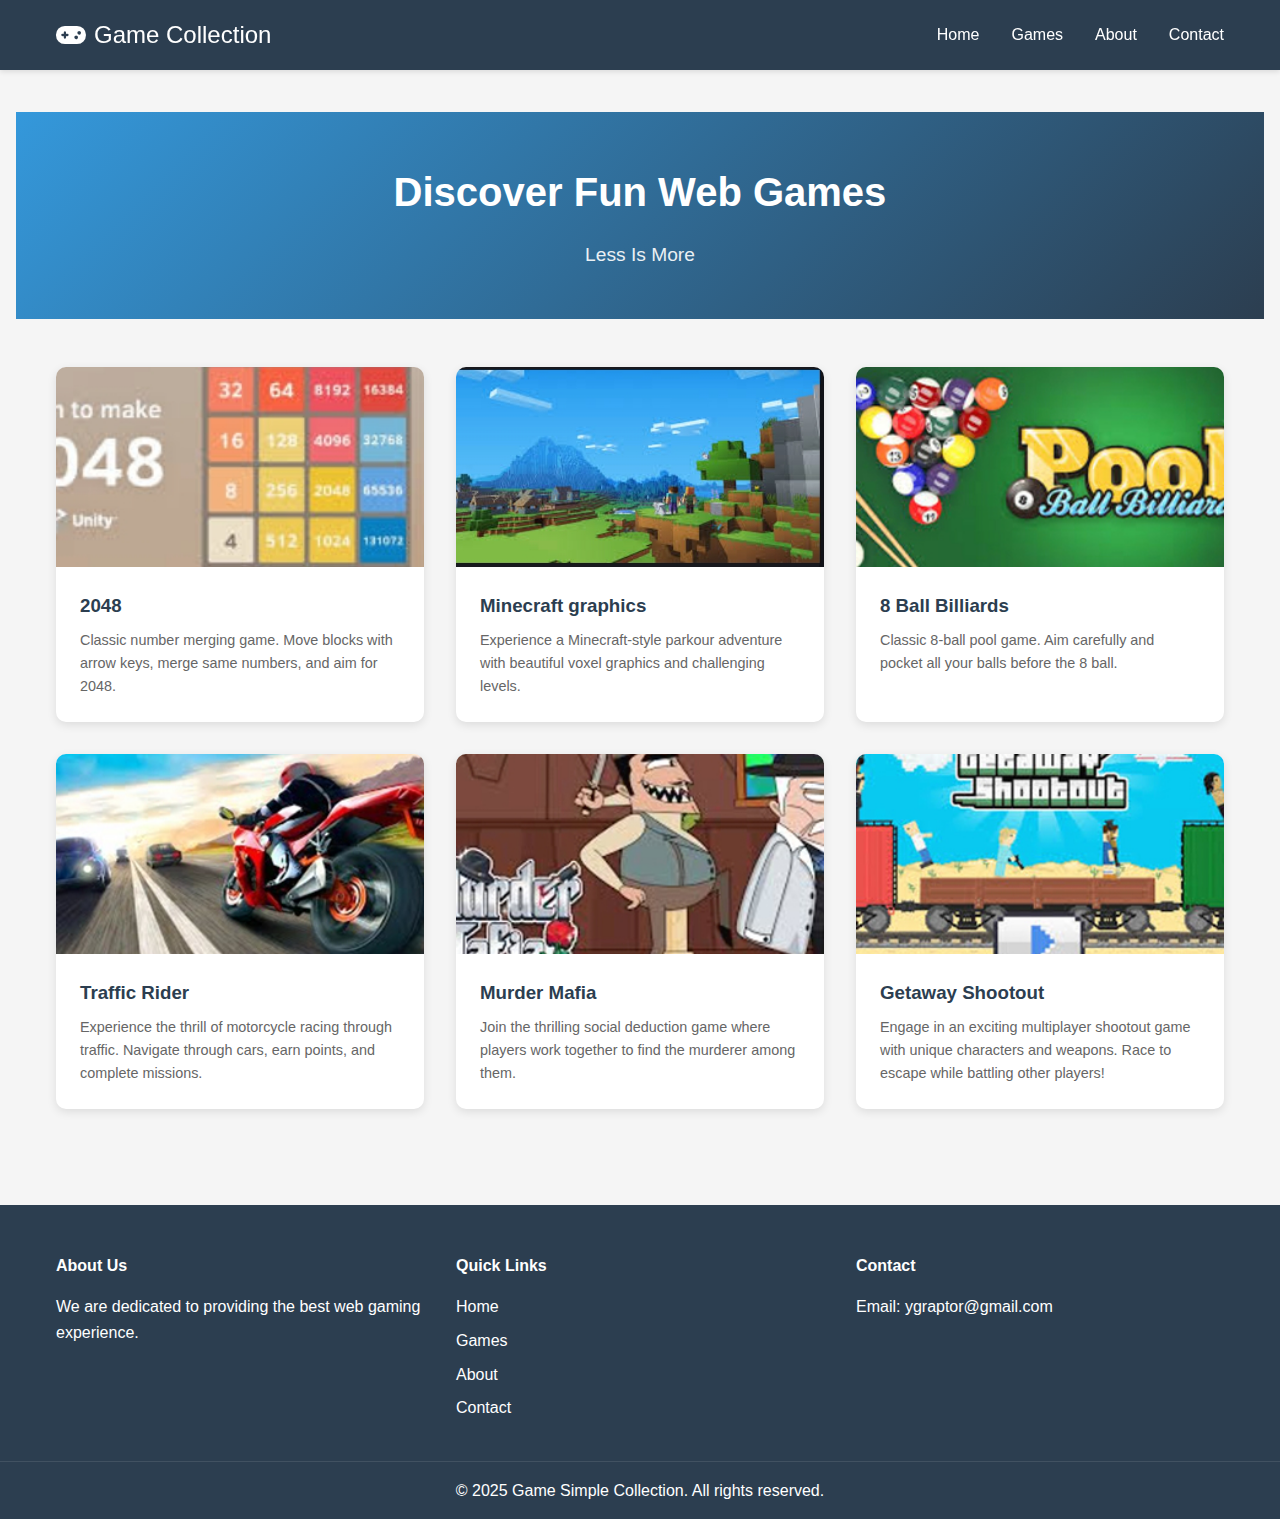
<file: index.html>
<!DOCTYPE html>
<html lang="en">
<head>
    <!-- Google tag (gtag.js) -->
<script async src="https://www.googletagmanager.com/gtag/js?id=G-4X88XK7P4X"></script>
<script>
  window.dataLayer = window.dataLayer || [];
  function gtag(){dataLayer.push(arguments);}
  gtag('js', new Date());

  gtag('config', 'G-4X88XK7P4X');
</script>
    <meta charset="UTF-8">
    <meta name="viewport" content="width=device-width, initial-scale=1.0">
    <title>Game Simple Collection - Discover Fun Web Games</title>
    <link rel="stylesheet" href="styles.css">
    <link rel="stylesheet" href="https://cdnjs.cloudflare.com/ajax/libs/font-awesome/6.0.0/css/all.min.css">
</head>
<body>
    <!-- Navigation Bar -->
    <nav class="navbar">
        <div class="nav-container">
            <div class="logo">
                <i class="fas fa-gamepad"></i>
                <span>Game Collection</span>
            </div>
            <ul class="nav-links">
                <li><a href="#home">Home</a></li>
                <li><a href="#games">Games</a></li>
                <li><a href="#about">About</a></li>
                <li><a href="#contact">Contact</a></li>
            </ul>
            <div class="hamburger">
                <span></span>
                <span></span>
                <span></span>
            </div>
        </div>
    </nav>

    <!-- Main Content -->
    <main>
        <section class="hero">
            <h1>Discover Fun Web Games</h1>
            <p>Less Is More</p>
        </section>

        <!-- Games Grid -->
        <section class="games-grid">
            <!-- Game Card 1 -->
            <a href="games/2048.html" class="game-card">
                <div class="game-image">
                    <img src="images/thumbnails/2048.jpg" alt="2048">
                </div>
                <div class="game-info">
                    <h3>2048</h3>
                    <p>Classic number merging game. Move blocks with arrow keys, merge same numbers, and aim for 2048.</p>
                </div>
            </a>

            <!-- Game Card 2 -->
            <a href="games/snake.html" class="game-card">
                <div class="game-image">
                    <img src="images/thumbnails/minecraft.jpg" alt="Minecraft graphics">
                </div>
                <div class="game-info">
                    <h3>Minecraft graphics</h3>
                    <p>Experience a Minecraft-style parkour adventure with beautiful voxel graphics and challenging levels.</p>
                </div>
            </a>

            <!-- Game Card 3 -->
            <a href="games/tetris.html" class="game-card">
                <div class="game-image">
                    <img src="images/thumbnails/billiards.jpg" alt="8 Ball Billiards">
                </div>
                <div class="game-info">
                    <h3>8 Ball Billiards</h3>
                    <p>Classic 8-ball pool game. Aim carefully and pocket all your balls before the 8 ball.</p>
                </div>
            </a>

            <!-- Game Card 4 -->
            <a href="games/breakout.html" class="game-card">
                <div class="game-image">
                    <img src="images/thumbnails/traffic-rider.jpg" alt="Traffic Rider">
                </div>
                <div class="game-info">
                    <h3>Traffic Rider</h3>
                    <p>Experience the thrill of motorcycle racing through traffic. Navigate through cars, earn points, and complete missions.</p>
                </div>
            </a>

            <!-- Game Card 5 -->
            <a href="games/memory.html" class="game-card">
                <div class="game-image">
                    <img src="images/thumbnails/murder-mafia.jpg" alt="Murder Mafia">
                </div>
                <div class="game-info">
                    <h3>Murder Mafia</h3>
                    <p>Join the thrilling social deduction game where players work together to find the murderer among them.</p>
                </div>
            </a>

            <!-- Game Card 6 -->
            <a href="games/bounce.html" class="game-card">
                <div class="game-image">
                    <img src="images/thumbnails/getaway-shootout.jpg" alt="Getaway Shootout">
                </div>
                <div class="game-info">
                    <h3>Getaway Shootout</h3>
                    <p>Engage in an exciting multiplayer shootout game with unique characters and weapons. Race to escape while battling other players!</p>
                </div>
            </a>
        </section>
    </main>

    <!-- Footer -->
    <footer class="footer">
        <div class="footer-content">
            <div class="footer-section">
                <h4>About Us</h4>
                <p>We are dedicated to providing the best web gaming experience.</p>
            </div>
            <div class="footer-section">
                <h4>Quick Links</h4>
                <ul>
                    <li><a href="#home">Home</a></li>
                    <li><a href="#games">Games</a></li>
                    <li><a href="#about">About</a></li>
                    <li><a href="#contact">Contact</a></li>
                </ul>
            </div>
            <div class="footer-section">
                <h4>Contact</h4>
                <p>Email: ygraptor@gmail.com</p>
                <p> </p>
            </div>
        </div>
        <div class="footer-bottom">
            <p>&copy; 2025 Game Simple Collection. All rights reserved.</p>
        </div>
    </footer>

    <script src="script.js"></script>
</body>
</html>
</file>
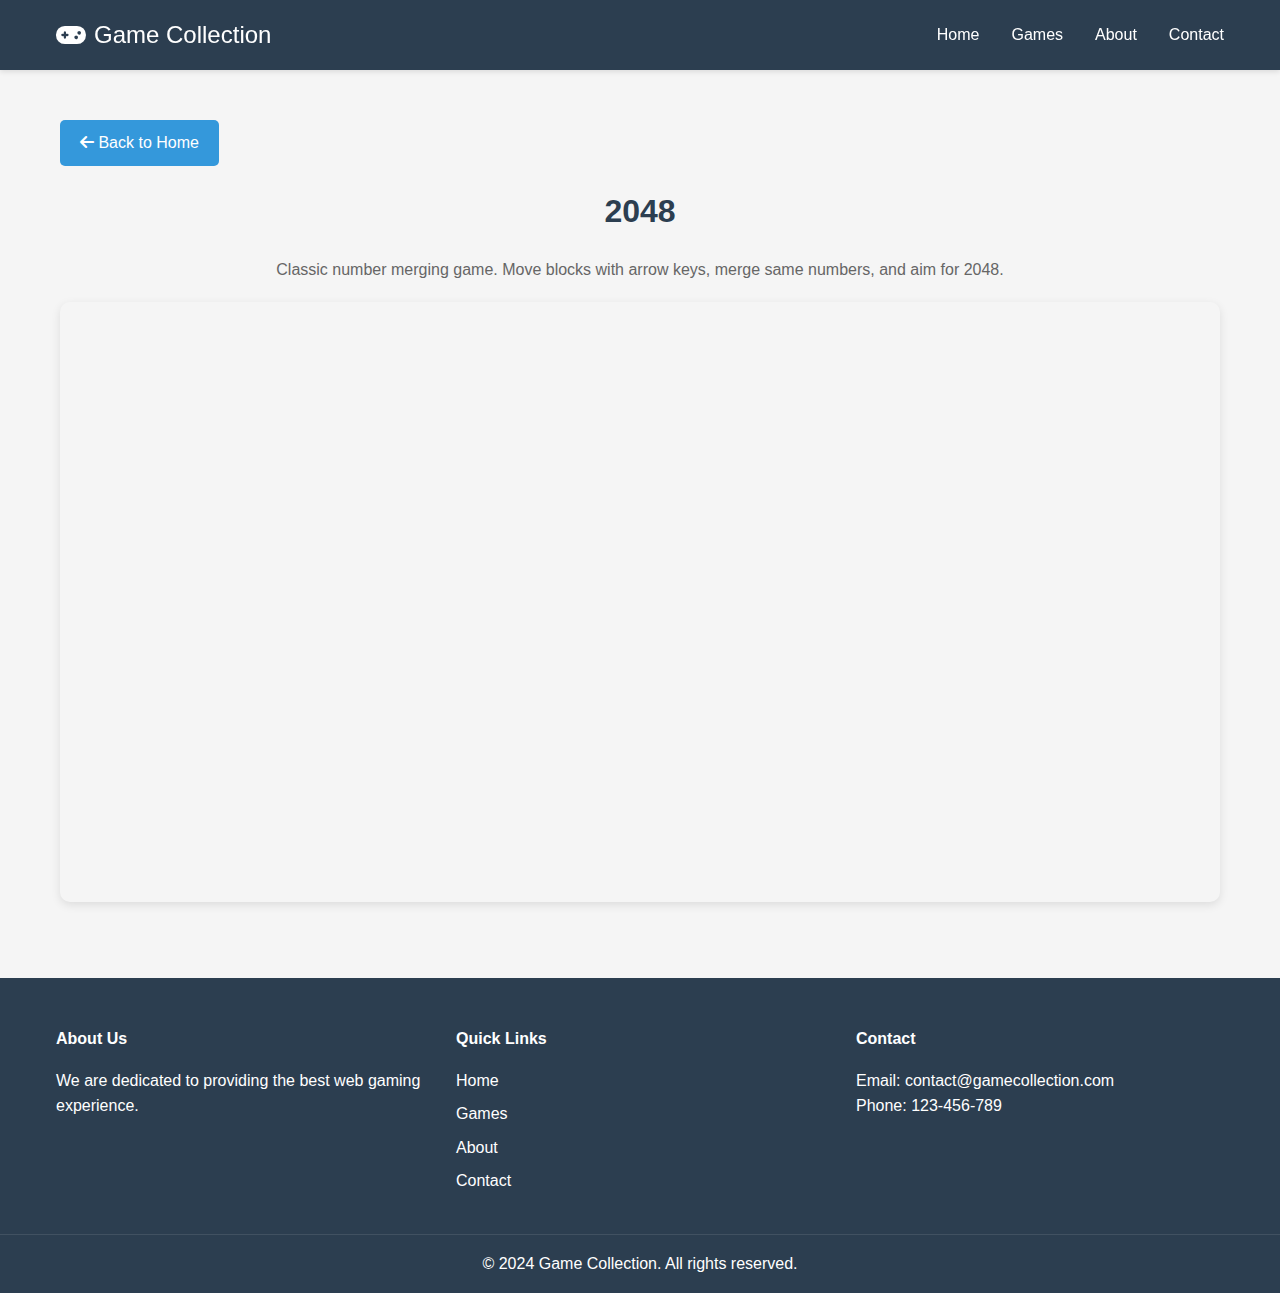
<file: games/2048.html>
<!DOCTYPE html>
<html lang="en">
<head>
    <meta charset="UTF-8">
    <meta name="viewport" content="width=device-width, initial-scale=1.0">
    <title>2048 - Game Collection</title>
    <link rel="stylesheet" href="../styles.css">
    <link rel="stylesheet" href="https://cdnjs.cloudflare.com/ajax/libs/font-awesome/6.0.0/css/all.min.css">
    <style>
        .game-container {
            max-width: 1200px;
            margin: 100px auto 0;
            padding: 20px;
        }
        .game-frame {
            width: 100%;
            height: 600px;
            border: none;
            background: white;
            border-radius: 10px;
            box-shadow: 0 3px 10px rgba(0,0,0,0.1);
            display: block;
            margin: 0 auto;
        }
        .game-title {
            text-align: center;
            margin-bottom: 20px;
            color: #2c3e50;
        }
        .game-description {
            text-align: center;
            margin-bottom: 20px;
            color: #666;
        }
        .back-button {
            display: inline-block;
            padding: 10px 20px;
            background-color: #3498db;
            color: white;
            text-decoration: none;
            border-radius: 5px;
            margin-bottom: 20px;
            transition: background-color 0.3s ease;
        }
        .back-button:hover {
            background-color: #2980b9;
        }
    </style>
</head>
<body>
    <!-- Navigation Bar -->
    <nav class="navbar">
        <div class="nav-container">
            <div class="logo">
                <i class="fas fa-gamepad"></i>
                <span>Game Collection</span>
            </div>
            <ul class="nav-links">
                <li><a href="../index.html">Home</a></li>
                <li><a href="../index.html#games">Games</a></li>
                <li><a href="../index.html#about">About</a></li>
                <li><a href="../index.html#contact">Contact</a></li>
            </ul>
            <div class="hamburger">
                <span></span>
                <span></span>
                <span></span>
            </div>
        </div>
    </nav>

    <!-- Game Content -->
    <div class="game-container">
        <a href="../index.html" class="back-button">
            <i class="fas fa-arrow-left"></i> Back to Home
        </a>
        <h1 class="game-title">2048</h1>
        <p class="game-description">Classic number merging game. Move blocks with arrow keys, merge same numbers, and aim for 2048.</p>
        <iframe 
            src="https://www.crazygames.com/embed/2048" 
            style="width: 100%; height: 600px; border: none; border-radius: 10px; box-shadow: 0 3px 10px rgba(0,0,0,0.1);" 
            frameborder="0" 
            allow="gamepad *;"
        ></iframe>
    </div>

    <!-- Footer -->
    <footer class="footer">
        <div class="footer-content">
            <div class="footer-section">
                <h4>About Us</h4>
                <p>We are dedicated to providing the best web gaming experience.</p>
            </div>
            <div class="footer-section">
                <h4>Quick Links</h4>
                <ul>
                    <li><a href="../index.html">Home</a></li>
                    <li><a href="../index.html#games">Games</a></li>
                    <li><a href="../index.html#about">About</a></li>
                    <li><a href="../index.html#contact">Contact</a></li>
                </ul>
            </div>
            <div class="footer-section">
                <h4>Contact</h4>
                <p>Email: contact@gamecollection.com</p>
                <p>Phone: 123-456-789</p>
            </div>
        </div>
        <div class="footer-bottom">
            <p>&copy; 2024 Game Collection. All rights reserved.</p>
        </div>
    </footer>

    <script src="../script.js"></script>
</body>
</html>
</file>
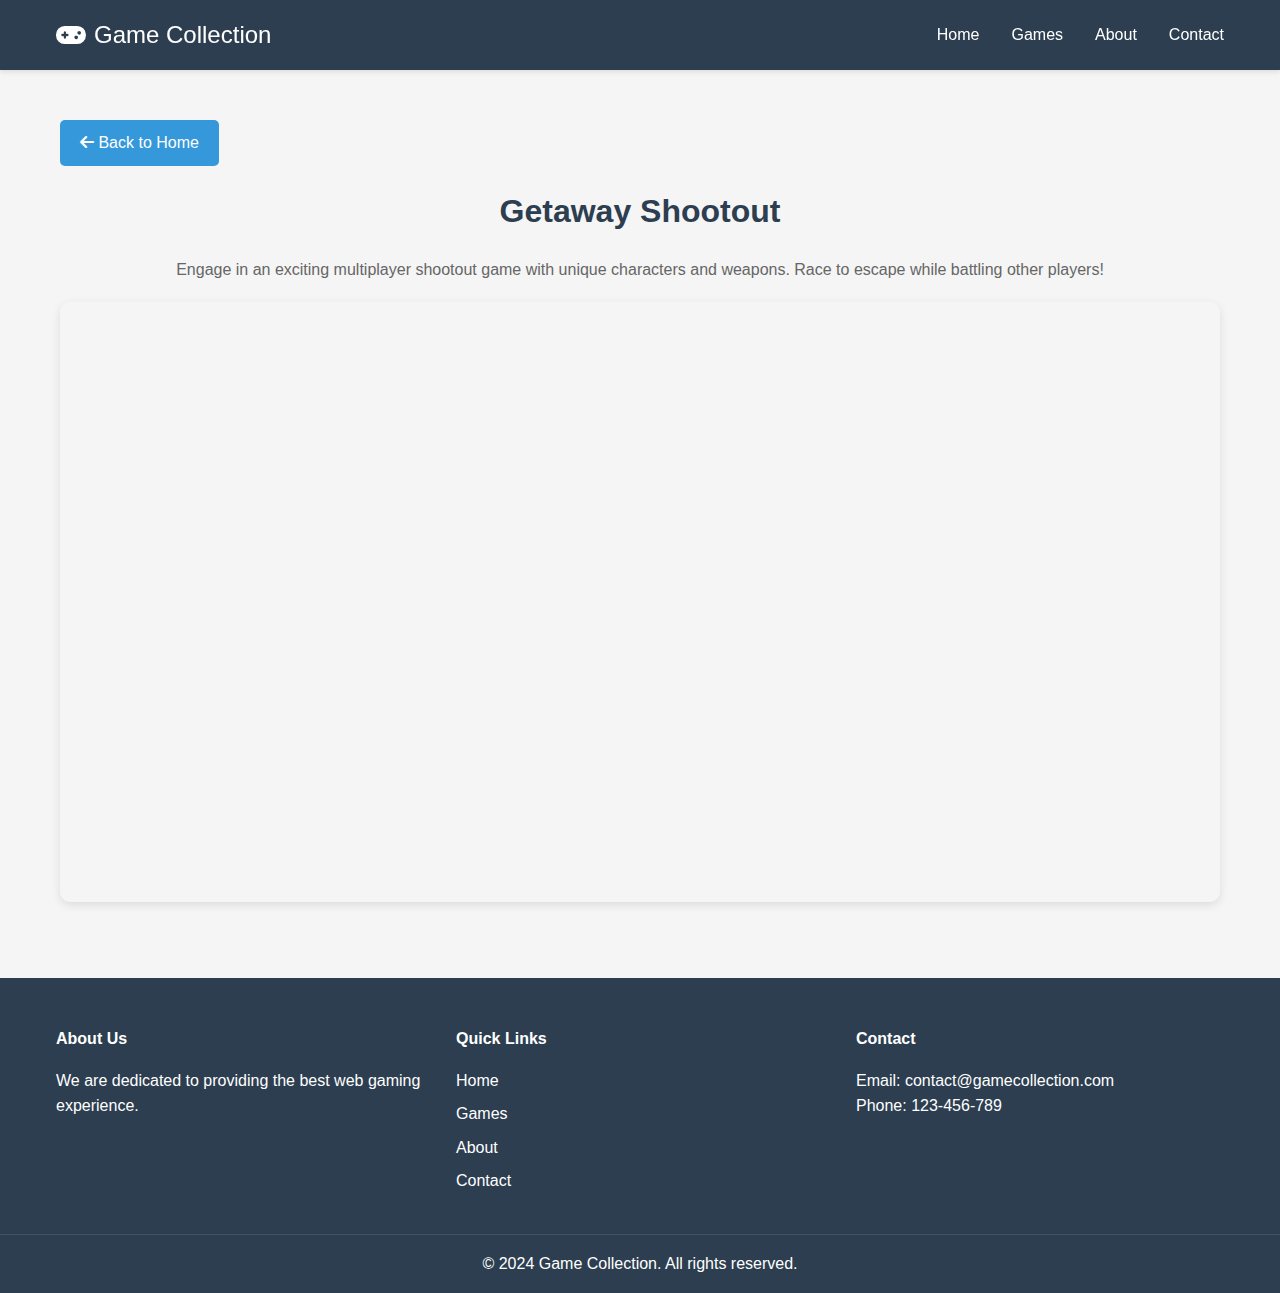
<file: games/bounce.html>
<!DOCTYPE html>
<html lang="en">
<head>
    <meta charset="UTF-8">
    <meta name="viewport" content="width=device-width, initial-scale=1.0">
    <title>Getaway Shootout - Game Collection</title>
    <link rel="stylesheet" href="../styles.css">
    <link rel="stylesheet" href="https://cdnjs.cloudflare.com/ajax/libs/font-awesome/6.0.0/css/all.min.css">
    <style>
        .game-container {
            max-width: 1200px;
            margin: 100px auto 0;
            padding: 20px;
        }
        .game-frame {
            width: 100%;
            height: 600px;
            border: none;
            background: white;
            border-radius: 10px;
            box-shadow: 0 3px 10px rgba(0,0,0,0.1);
            display: block;
            margin: 0 auto;
        }
        .game-title {
            text-align: center;
            margin-bottom: 20px;
            color: #2c3e50;
        }
        .game-description {
            text-align: center;
            margin-bottom: 20px;
            color: #666;
        }
        .back-button {
            display: inline-block;
            padding: 10px 20px;
            background-color: #3498db;
            color: white;
            text-decoration: none;
            border-radius: 5px;
            margin-bottom: 20px;
            transition: background-color 0.3s ease;
        }
        .back-button:hover {
            background-color: #2980b9;
        }
    </style>
</head>
<body>
    <!-- Navigation Bar -->
    <nav class="navbar">
        <div class="nav-container">
            <div class="logo">
                <i class="fas fa-gamepad"></i>
                <span>Game Collection</span>
            </div>
            <ul class="nav-links">
                <li><a href="../index.html">Home</a></li>
                <li><a href="../index.html#games">Games</a></li>
                <li><a href="../index.html#about">About</a></li>
                <li><a href="../index.html#contact">Contact</a></li>
            </ul>
            <div class="hamburger">
                <span></span>
                <span></span>
                <span></span>
            </div>
        </div>
    </nav>

    <!-- Game Content -->
    <div class="game-container">
        <a href="../index.html" class="back-button">
            <i class="fas fa-arrow-left"></i> Back to Home
        </a>
        <h1 class="game-title">Getaway Shootout</h1>
        <p class="game-description">Engage in an exciting multiplayer shootout game with unique characters and weapons. Race to escape while battling other players!</p>
        <iframe 
            src="https://www.crazygames.com/embed/getaway-shootout" 
            style="width: 100%; height: 600px; border: none; border-radius: 10px; box-shadow: 0 3px 10px rgba(0,0,0,0.1);" 
            frameborder="0" 
            allow="gamepad *;"
        ></iframe>
    </div>

    <!-- Footer -->
    <footer class="footer">
        <div class="footer-content">
            <div class="footer-section">
                <h4>About Us</h4>
                <p>We are dedicated to providing the best web gaming experience.</p>
            </div>
            <div class="footer-section">
                <h4>Quick Links</h4>
                <ul>
                    <li><a href="../index.html">Home</a></li>
                    <li><a href="../index.html#games">Games</a></li>
                    <li><a href="../index.html#about">About</a></li>
                    <li><a href="../index.html#contact">Contact</a></li>
                </ul>
            </div>
            <div class="footer-section">
                <h4>Contact</h4>
                <p>Email: contact@gamecollection.com</p>
                <p>Phone: 123-456-789</p>
            </div>
        </div>
        <div class="footer-bottom">
            <p>&copy; 2024 Game Collection. All rights reserved.</p>
        </div>
    </footer>

    <script src="../script.js"></script>
</body>
</html>
</file>
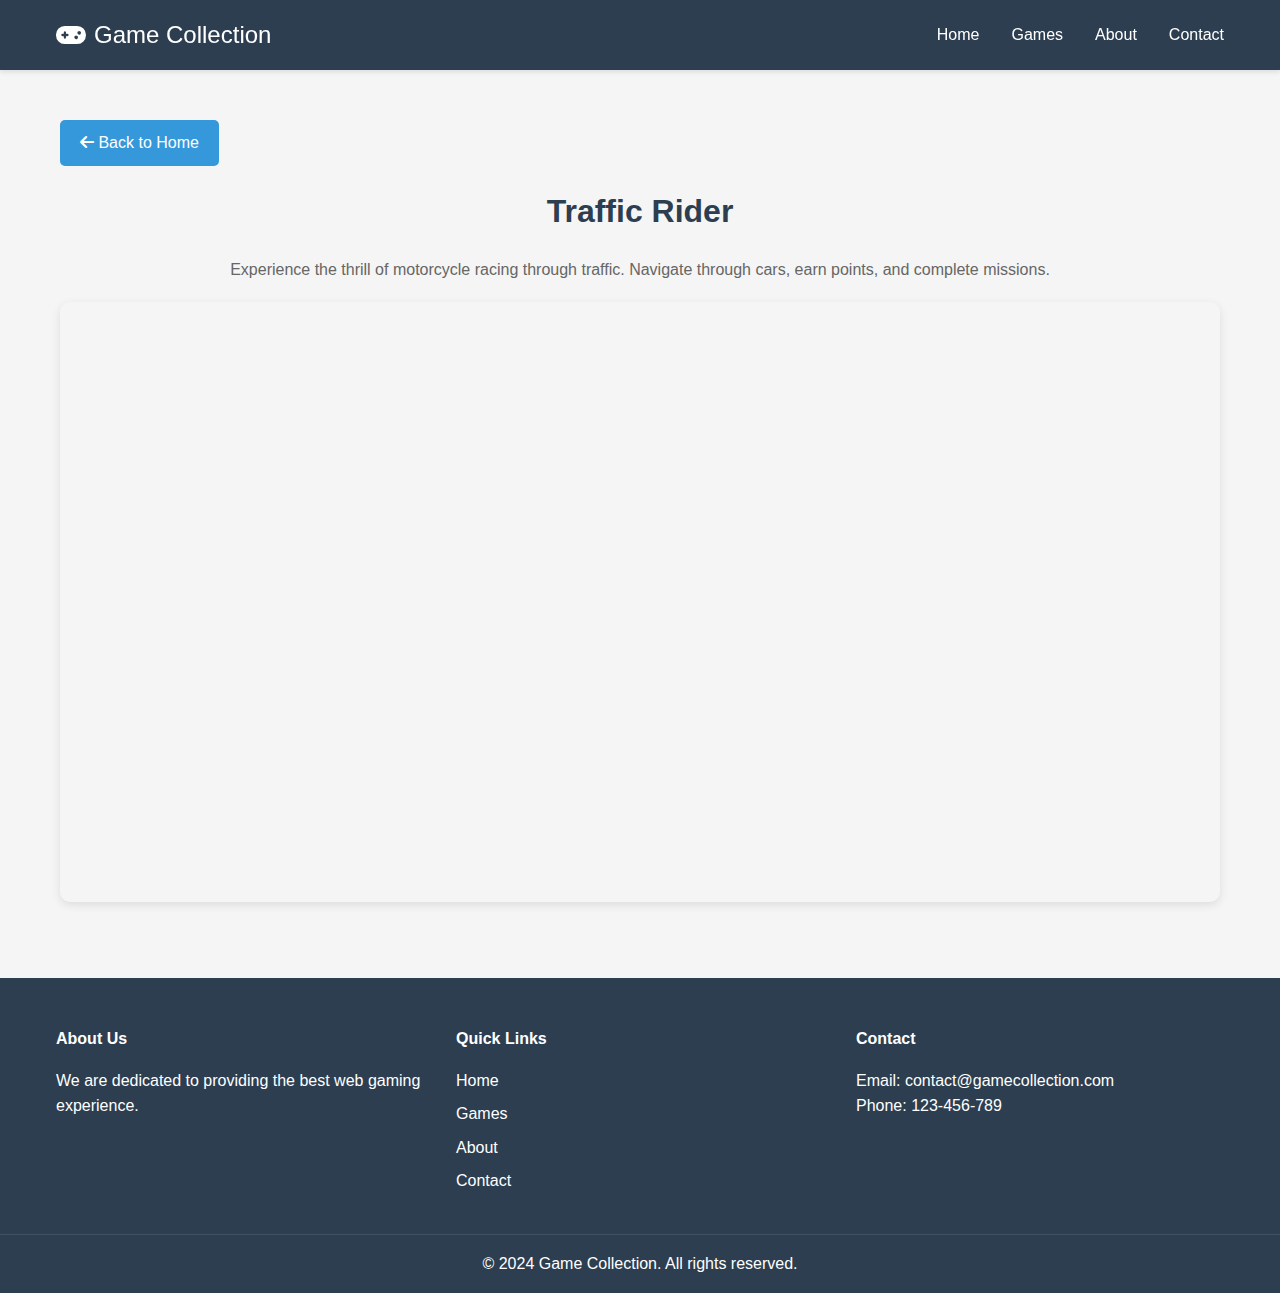
<file: games/breakout.html>
<!DOCTYPE html>
<html lang="en">
<head>
    <meta charset="UTF-8">
    <meta name="viewport" content="width=device-width, initial-scale=1.0">
    <title>Traffic Rider - Game Collection</title>
    <link rel="stylesheet" href="../styles.css">
    <link rel="stylesheet" href="https://cdnjs.cloudflare.com/ajax/libs/font-awesome/6.0.0/css/all.min.css">
    <style>
        .game-container {
            max-width: 1200px;
            margin: 100px auto 0;
            padding: 20px;
        }
        .game-frame {
            width: 100%;
            height: 600px;
            border: none;
            background: white;
            border-radius: 10px;
            box-shadow: 0 3px 10px rgba(0,0,0,0.1);
            display: block;
            margin: 0 auto;
        }
        .game-title {
            text-align: center;
            margin-bottom: 20px;
            color: #2c3e50;
        }
        .game-description {
            text-align: center;
            margin-bottom: 20px;
            color: #666;
        }
        .back-button {
            display: inline-block;
            padding: 10px 20px;
            background-color: #3498db;
            color: white;
            text-decoration: none;
            border-radius: 5px;
            margin-bottom: 20px;
            transition: background-color 0.3s ease;
        }
        .back-button:hover {
            background-color: #2980b9;
        }
    </style>
</head>
<body>
    <!-- Navigation Bar -->
    <nav class="navbar">
        <div class="nav-container">
            <div class="logo">
                <i class="fas fa-gamepad"></i>
                <span>Game Collection</span>
            </div>
            <ul class="nav-links">
                <li><a href="../index.html">Home</a></li>
                <li><a href="../index.html#games">Games</a></li>
                <li><a href="../index.html#about">About</a></li>
                <li><a href="../index.html#contact">Contact</a></li>
            </ul>
            <div class="hamburger">
                <span></span>
                <span></span>
                <span></span>
            </div>
        </div>
    </nav>

    <!-- Game Content -->
    <div class="game-container">
        <a href="../index.html" class="back-button">
            <i class="fas fa-arrow-left"></i> Back to Home
        </a>
        <h1 class="game-title">Traffic Rider</h1>
        <p class="game-description">Experience the thrill of motorcycle racing through traffic. Navigate through cars, earn points, and complete missions.</p>
        <iframe 
            src="https://www.crazygames.com/embed/traffic-rider-vvq" 
            style="width: 100%; height: 600px; border: none; border-radius: 10px; box-shadow: 0 3px 10px rgba(0,0,0,0.1);" 
            frameborder="0" 
            allow="gamepad *;"
        ></iframe>
    </div>

    <!-- Footer -->
    <footer class="footer">
        <div class="footer-content">
            <div class="footer-section">
                <h4>About Us</h4>
                <p>We are dedicated to providing the best web gaming experience.</p>
            </div>
            <div class="footer-section">
                <h4>Quick Links</h4>
                <ul>
                    <li><a href="../index.html">Home</a></li>
                    <li><a href="../index.html#games">Games</a></li>
                    <li><a href="../index.html#about">About</a></li>
                    <li><a href="../index.html#contact">Contact</a></li>
                </ul>
            </div>
            <div class="footer-section">
                <h4>Contact</h4>
                <p>Email: contact@gamecollection.com</p>
                <p>Phone: 123-456-789</p>
            </div>
        </div>
        <div class="footer-bottom">
            <p>&copy; 2024 Game Collection. All rights reserved.</p>
        </div>
    </footer>

    <script src="../script.js"></script>
</body>
</html>
</file>
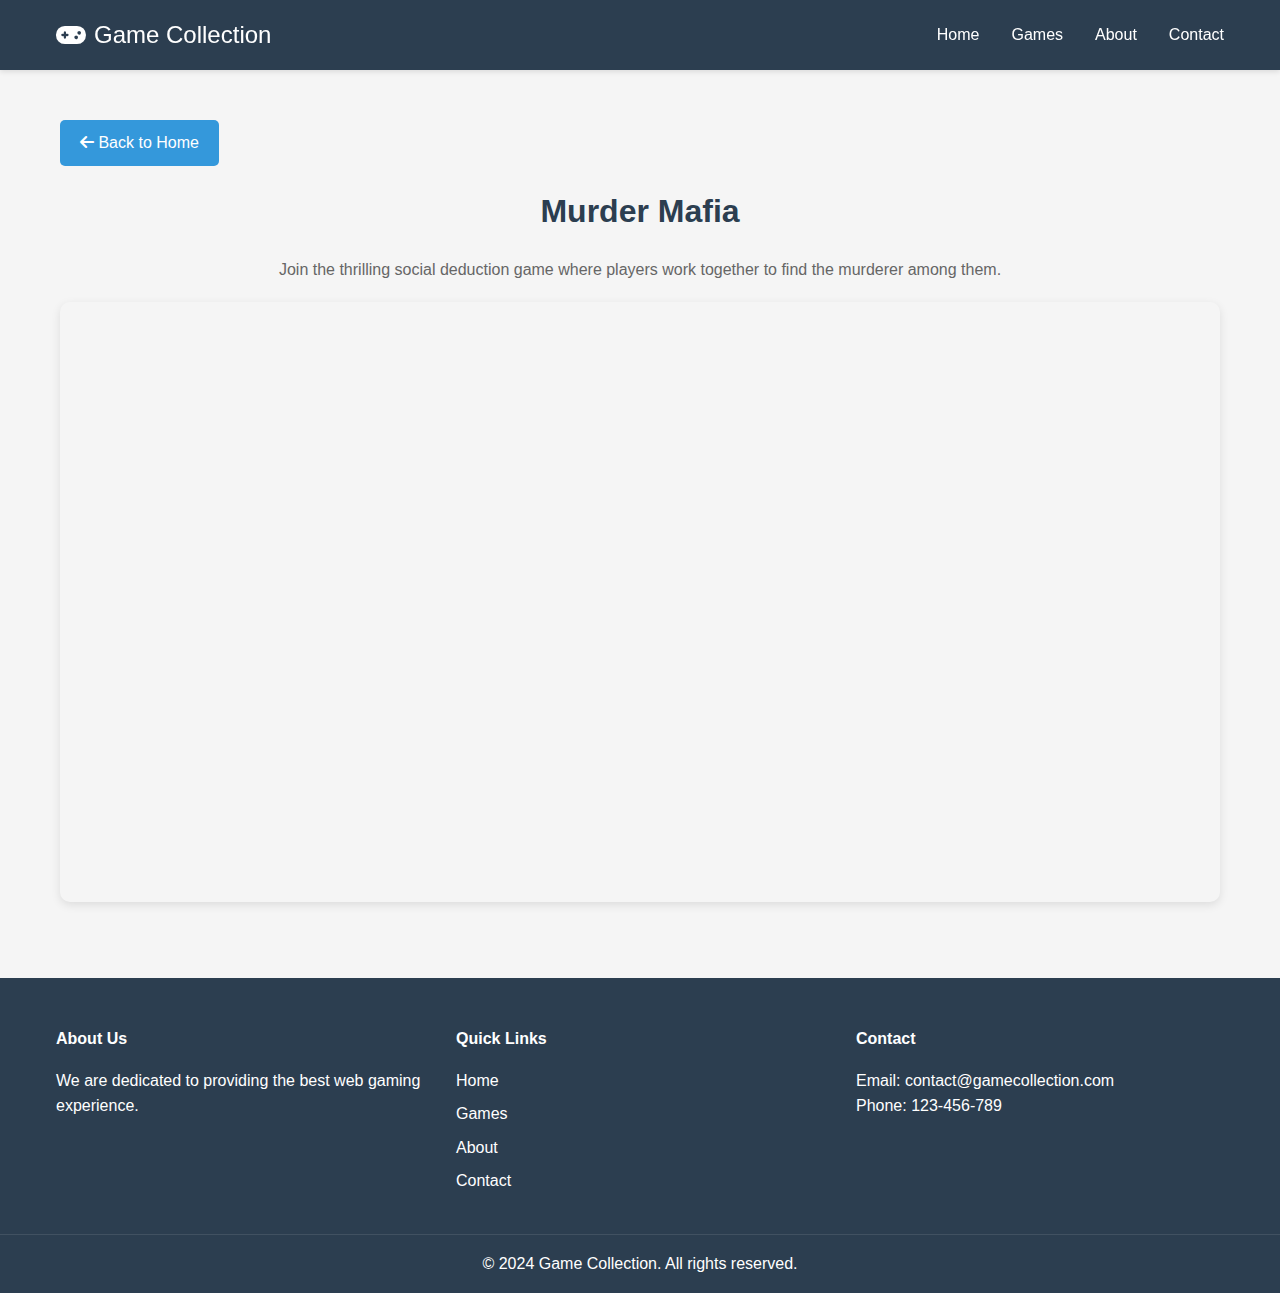
<file: games/memory.html>
<!DOCTYPE html>
<html lang="en">
<head>
    <meta charset="UTF-8">
    <meta name="viewport" content="width=device-width, initial-scale=1.0">
    <title>Murder Mafia - Game Collection</title>
    <link rel="stylesheet" href="../styles.css">
    <link rel="stylesheet" href="https://cdnjs.cloudflare.com/ajax/libs/font-awesome/6.0.0/css/all.min.css">
    <style>
        .game-container {
            max-width: 1200px;
            margin: 100px auto 0;
            padding: 20px;
        }
        .game-frame {
            width: 100%;
            height: 600px;
            border: none;
            background: white;
            border-radius: 10px;
            box-shadow: 0 3px 10px rgba(0,0,0,0.1);
            display: block;
            margin: 0 auto;
        }
        .game-title {
            text-align: center;
            margin-bottom: 20px;
            color: #2c3e50;
        }
        .game-description {
            text-align: center;
            margin-bottom: 20px;
            color: #666;
        }
        .back-button {
            display: inline-block;
            padding: 10px 20px;
            background-color: #3498db;
            color: white;
            text-decoration: none;
            border-radius: 5px;
            margin-bottom: 20px;
            transition: background-color 0.3s ease;
        }
        .back-button:hover {
            background-color: #2980b9;
        }
    </style>
</head>
<body>
    <!-- Navigation Bar -->
    <nav class="navbar">
        <div class="nav-container">
            <div class="logo">
                <i class="fas fa-gamepad"></i>
                <span>Game Collection</span>
            </div>
            <ul class="nav-links">
                <li><a href="../index.html">Home</a></li>
                <li><a href="../index.html#games">Games</a></li>
                <li><a href="../index.html#about">About</a></li>
                <li><a href="../index.html#contact">Contact</a></li>
            </ul>
            <div class="hamburger">
                <span></span>
                <span></span>
                <span></span>
            </div>
        </div>
    </nav>

    <!-- Game Content -->
    <div class="game-container">
        <a href="../index.html" class="back-button">
            <i class="fas fa-arrow-left"></i> Back to Home
        </a>
        <h1 class="game-title">Murder Mafia</h1>
        <p class="game-description">Join the thrilling social deduction game where players work together to find the murderer among them.</p>
        <iframe 
            src="https://www.crazygames.com/embed/murder-mafia" 
            style="width: 100%; height: 600px; border: none; border-radius: 10px; box-shadow: 0 3px 10px rgba(0,0,0,0.1);" 
            frameborder="0" 
            allow="gamepad *;"
        ></iframe>
    </div>

    <!-- Footer -->
    <footer class="footer">
        <div class="footer-content">
            <div class="footer-section">
                <h4>About Us</h4>
                <p>We are dedicated to providing the best web gaming experience.</p>
            </div>
            <div class="footer-section">
                <h4>Quick Links</h4>
                <ul>
                    <li><a href="../index.html">Home</a></li>
                    <li><a href="../index.html#games">Games</a></li>
                    <li><a href="../index.html#about">About</a></li>
                    <li><a href="../index.html#contact">Contact</a></li>
                </ul>
            </div>
            <div class="footer-section">
                <h4>Contact</h4>
                <p>Email: contact@gamecollection.com</p>
                <p>Phone: 123-456-789</p>
            </div>
        </div>
        <div class="footer-bottom">
            <p>&copy; 2024 Game Collection. All rights reserved.</p>
        </div>
    </footer>

    <script src="../script.js"></script>
</body>
</html>
</file>
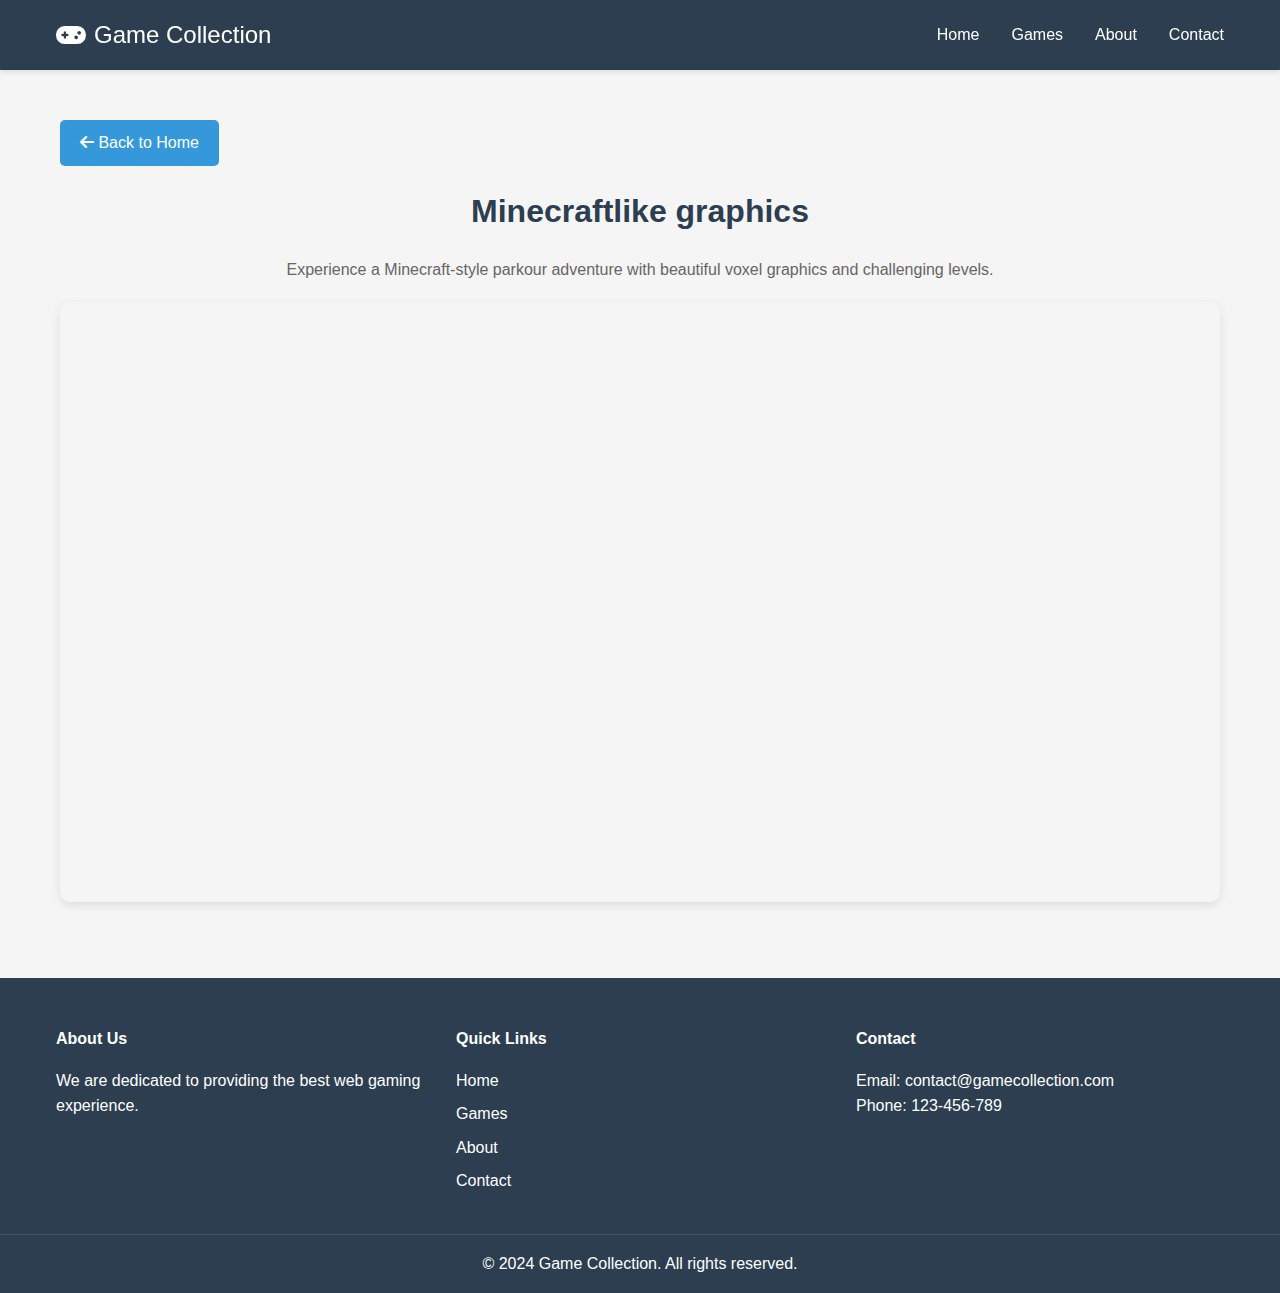
<file: games/snake.html>
<!DOCTYPE html>
<html lang="en">
<head>
    <meta charset="UTF-8">
    <meta name="viewport" content="width=device-width, initial-scale=1.0">
    <title>Minecraftlike graphics - Game Collection</title>
    <link rel="stylesheet" href="../styles.css">
    <link rel="stylesheet" href="https://cdnjs.cloudflare.com/ajax/libs/font-awesome/6.0.0/css/all.min.css">
    <style>
        .game-container {
            max-width: 1200px;
            margin: 100px auto 0;
            padding: 20px;
        }
        .game-frame {
            width: 100%;
            height: 600px;
            border: none;
            background: white;
            border-radius: 10px;
            box-shadow: 0 3px 10px rgba(0,0,0,0.1);
            display: block;
            margin: 0 auto;
        }
        .game-title {
            text-align: center;
            margin-bottom: 20px;
            color: #2c3e50;
        }
        .game-description {
            text-align: center;
            margin-bottom: 20px;
            color: #666;
        }
        .back-button {
            display: inline-block;
            padding: 10px 20px;
            background-color: #3498db;
            color: white;
            text-decoration: none;
            border-radius: 5px;
            margin-bottom: 20px;
            transition: background-color 0.3s ease;
        }
        .back-button:hover {
            background-color: #2980b9;
        }
    </style>
</head>
<body>
    <!-- Navigation Bar -->
    <nav class="navbar">
        <div class="nav-container">
            <div class="logo">
                <i class="fas fa-gamepad"></i>
                <span>Game Collection</span>
            </div>
            <ul class="nav-links">
                <li><a href="../index.html">Home</a></li>
                <li><a href="../index.html#games">Games</a></li>
                <li><a href="../index.html#about">About</a></li>
                <li><a href="../index.html#contact">Contact</a></li>
            </ul>
            <div class="hamburger">
                <span></span>
                <span></span>
                <span></span>
            </div>
        </div>
    </nav>

    <!-- Game Content -->
    <div class="game-container">
        <a href="../index.html" class="back-button">
            <i class="fas fa-arrow-left"></i> Back to Home
        </a>
        <h1 class="game-title">Minecraftlike graphics</h1>
        <p class="game-description">Experience a Minecraft-style parkour adventure with beautiful voxel graphics and challenging levels.</p>
        <iframe 
            src="https://www.crazygames.com/embed/bloxdhop-io" 
            style="width: 100%; height: 600px; border: none; border-radius: 10px; box-shadow: 0 3px 10px rgba(0,0,0,0.1);" 
            frameborder="0" 
            allow="gamepad *;"
        ></iframe>
    </div>

    <!-- Footer -->
    <footer class="footer">
        <div class="footer-content">
            <div class="footer-section">
                <h4>About Us</h4>
                <p>We are dedicated to providing the best web gaming experience.</p>
            </div>
            <div class="footer-section">
                <h4>Quick Links</h4>
                <ul>
                    <li><a href="../index.html">Home</a></li>
                    <li><a href="../index.html#games">Games</a></li>
                    <li><a href="../index.html#about">About</a></li>
                    <li><a href="../index.html#contact">Contact</a></li>
                </ul>
            </div>
            <div class="footer-section">
                <h4>Contact</h4>
                <p>Email: contact@gamecollection.com</p>
                <p>Phone: 123-456-789</p>
            </div>
        </div>
        <div class="footer-bottom">
            <p>&copy; 2024 Game Collection. All rights reserved.</p>
        </div>
    </footer>

    <script src="../script.js"></script>
</body>
</html>
</file>
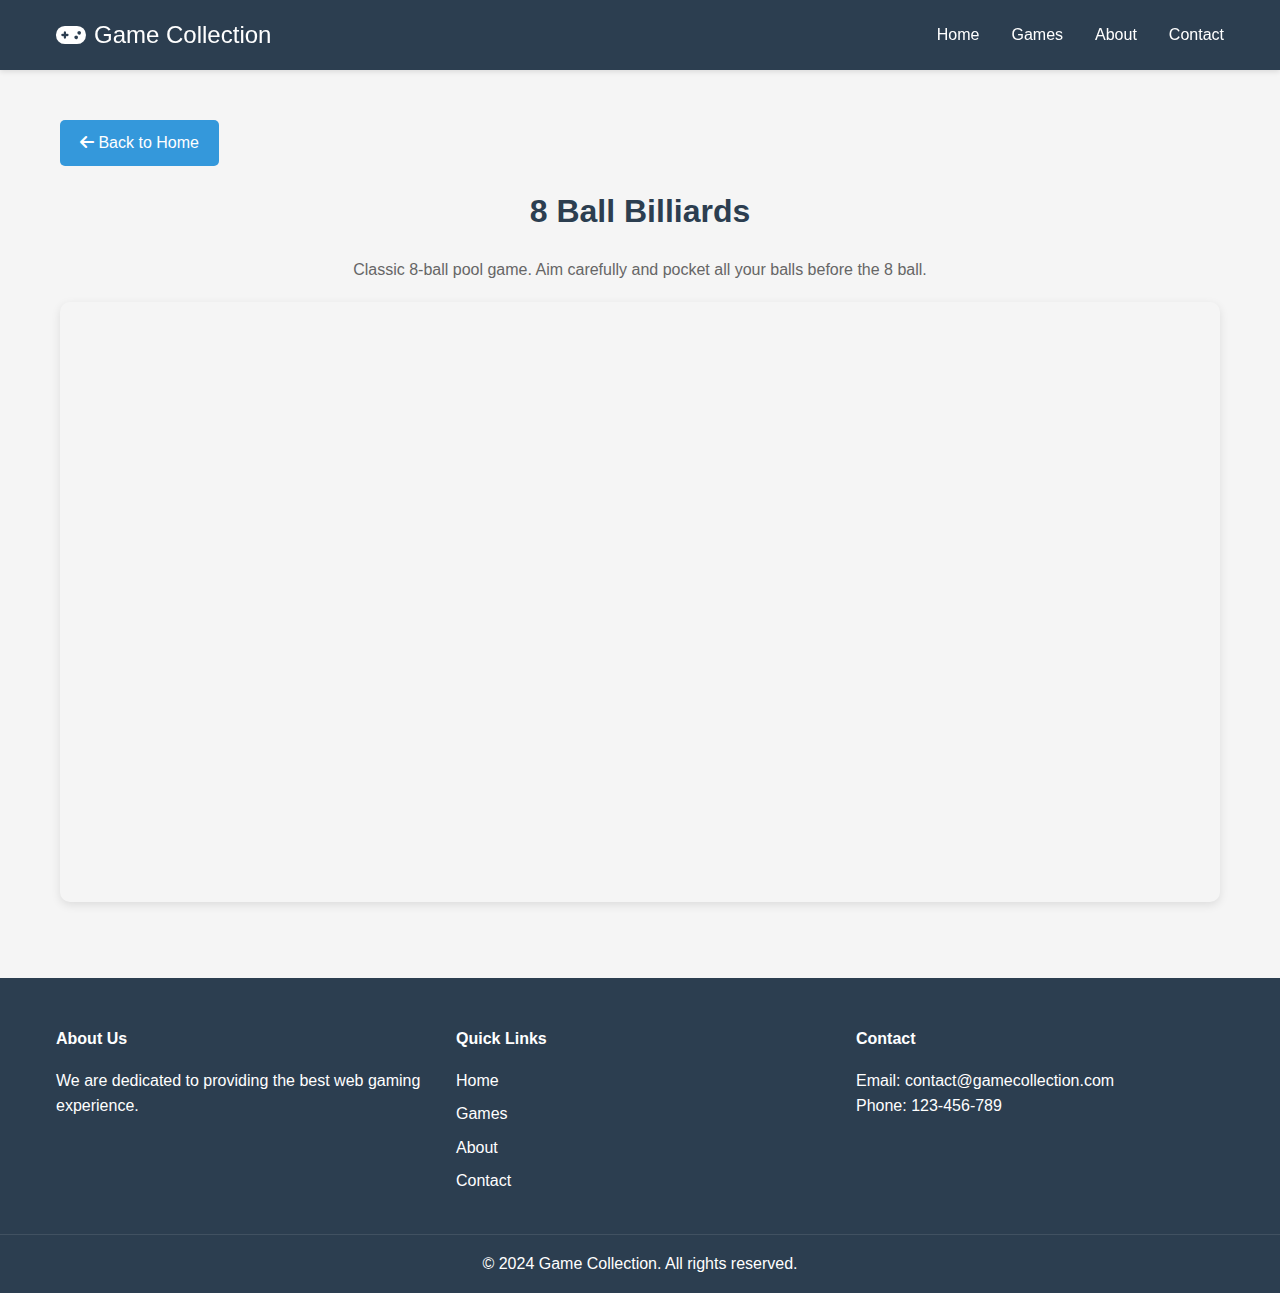
<file: games/tetris.html>
<!DOCTYPE html>
<html lang="en">
<head>
    <meta charset="UTF-8">
    <meta name="viewport" content="width=device-width, initial-scale=1.0">
    <title>8 Ball Billiards - Game Collection</title>
    <link rel="stylesheet" href="../styles.css">
    <link rel="stylesheet" href="https://cdnjs.cloudflare.com/ajax/libs/font-awesome/6.0.0/css/all.min.css">
    <style>
        .game-container {
            max-width: 1200px;
            margin: 100px auto 0;
            padding: 20px;
        }
        .game-frame {
            width: 100%;
            height: 600px;
            border: none;
            background: white;
            border-radius: 10px;
            box-shadow: 0 3px 10px rgba(0,0,0,0.1);
            display: block;
            margin: 0 auto;
        }
        .game-title {
            text-align: center;
            margin-bottom: 20px;
            color: #2c3e50;
        }
        .game-description {
            text-align: center;
            margin-bottom: 20px;
            color: #666;
        }
        .back-button {
            display: inline-block;
            padding: 10px 20px;
            background-color: #3498db;
            color: white;
            text-decoration: none;
            border-radius: 5px;
            margin-bottom: 20px;
            transition: background-color 0.3s ease;
        }
        .back-button:hover {
            background-color: #2980b9;
        }
    </style>
</head>
<body>
    <!-- Navigation Bar -->
    <nav class="navbar">
        <div class="nav-container">
            <div class="logo">
                <i class="fas fa-gamepad"></i>
                <span>Game Collection</span>
            </div>
            <ul class="nav-links">
                <li><a href="../index.html">Home</a></li>
                <li><a href="../index.html#games">Games</a></li>
                <li><a href="../index.html#about">About</a></li>
                <li><a href="../index.html#contact">Contact</a></li>
            </ul>
            <div class="hamburger">
                <span></span>
                <span></span>
                <span></span>
            </div>
        </div>
    </nav>

    <!-- Game Content -->
    <div class="game-container">
        <a href="../index.html" class="back-button">
            <i class="fas fa-arrow-left"></i> Back to Home
        </a>
        <h1 class="game-title">8 Ball Billiards</h1>
        <p class="game-description">Classic 8-ball pool game. Aim carefully and pocket all your balls before the 8 ball.</p>
        <iframe 
            src="https://www.crazygames.com/embed/8-ball-billiards-classic" 
            style="width: 100%; height: 600px; border: none; border-radius: 10px; box-shadow: 0 3px 10px rgba(0,0,0,0.1);" 
            frameborder="0" 
            allow="gamepad *;"
        ></iframe>
    </div>

    <!-- Footer -->
    <footer class="footer">
        <div class="footer-content">
            <div class="footer-section">
                <h4>About Us</h4>
                <p>We are dedicated to providing the best web gaming experience.</p>
            </div>
            <div class="footer-section">
                <h4>Quick Links</h4>
                <ul>
                    <li><a href="../index.html">Home</a></li>
                    <li><a href="../index.html#games">Games</a></li>
                    <li><a href="../index.html#about">About</a></li>
                    <li><a href="../index.html#contact">Contact</a></li>
                </ul>
            </div>
            <div class="footer-section">
                <h4>Contact</h4>
                <p>Email: contact@gamecollection.com</p>
                <p>Phone: 123-456-789</p>
            </div>
        </div>
        <div class="footer-bottom">
            <p>&copy; 2024 Game Collection. All rights reserved.</p>
        </div>
    </footer>

    <script src="../script.js"></script>
</body>
</html>
</file>
<file: styles.css>
/* 全局样式 */
* {
    margin: 0;
    padding: 0;
    box-sizing: border-box;
}

body {
    font-family: 'Segoe UI', Tahoma, Geneva, Verdana, sans-serif;
    line-height: 1.6;
    color: #333;
    background-color: #f5f5f5;
}

/* 导航栏样式 */
.navbar {
    background-color: #2c3e50;
    padding: 1rem 0;
    position: fixed;
    width: 100%;
    top: 0;
    z-index: 1000;
    box-shadow: 0 2px 5px rgba(0,0,0,0.1);
}

.nav-container {
    max-width: 1200px;
    margin: 0 auto;
    padding: 0 1rem;
    display: flex;
    justify-content: space-between;
    align-items: center;
}

.logo {
    color: #fff;
    font-size: 1.5rem;
    display: flex;
    align-items: center;
    gap: 0.5rem;
}

.nav-links {
    display: flex;
    list-style: none;
    gap: 2rem;
}

.nav-links a {
    color: #fff;
    text-decoration: none;
    transition: color 0.3s ease;
}

.nav-links a:hover {
    color: #3498db;
}

.hamburger {
    display: none;
    flex-direction: column;
    gap: 5px;
    cursor: pointer;
}

.hamburger span {
    width: 25px;
    height: 3px;
    background-color: #fff;
    transition: all 0.3s ease;
}

/* 主要内容区域样式 */
main {
    margin-top: 80px;
    padding: 2rem 1rem;
}

.hero {
    text-align: center;
    padding: 3rem 0;
    background: linear-gradient(135deg, #3498db, #2c3e50);
    color: white;
    margin-bottom: 2rem;
}

.hero h1 {
    font-size: 2.5rem;
    margin-bottom: 1rem;
}

.hero p {
    font-size: 1.2rem;
    opacity: 0.9;
}

/* 游戏网格样式 */
.games-grid {
    max-width: 1200px;
    margin: 0 auto;
    display: grid;
    grid-template-columns: repeat(3, 1fr);
    gap: 2rem;
    padding: 1rem;
}

.game-card {
    background: white;
    border-radius: 10px;
    overflow: hidden;
    box-shadow: 0 3px 10px rgba(0,0,0,0.1);
    transition: transform 0.3s ease;
    text-decoration: none;
    display: block;
}

.game-card:hover {
    transform: translateY(-5px);
}

.game-image {
    width: 100%;
    height: 200px;
    overflow: hidden;
}

.game-image img {
    width: 100%;
    height: 100%;
    object-fit: cover;
}

.game-info {
    padding: 1.5rem;
}

.game-info h3 {
    margin-bottom: 0.5rem;
    color: #2c3e50;
}

.game-info p {
    color: #666;
    font-size: 0.9rem;
}

/* 页脚样式 */
.footer {
    background-color: #2c3e50;
    color: white;
    padding: 3rem 0 1rem;
    margin-top: 3rem;
}

.footer-content {
    max-width: 1200px;
    margin: 0 auto;
    padding: 0 1rem;
    display: grid;
    grid-template-columns: repeat(3, 1fr);
    gap: 2rem;
}

.footer-section h4 {
    margin-bottom: 1rem;
}

.footer-section ul {
    list-style: none;
}

.footer-section ul li {
    margin-bottom: 0.5rem;
}

.footer-section a {
    color: white;
    text-decoration: none;
    transition: color 0.3s ease;
}

.footer-section a:hover {
    color: #3498db;
}

.footer-bottom {
    text-align: center;
    margin-top: 2rem;
    padding-top: 1rem;
    border-top: 1px solid rgba(255,255,255,0.1);
}

/* 响应式设计 */
@media (max-width: 1024px) {
    .games-grid {
        grid-template-columns: repeat(2, 1fr);
    }
}

@media (max-width: 768px) {
    .nav-links {
        display: none;
        position: absolute;
        top: 100%;
        left: 0;
        right: 0;
        background-color: #2c3e50;
        flex-direction: column;
        padding: 1rem;
        text-align: center;
    }

    .nav-links.active {
        display: flex;
    }

    .hamburger {
        display: flex;
    }

    .games-grid {
        grid-template-columns: 1fr;
    }

    .footer-content {
        grid-template-columns: 1fr;
        text-align: center;
    }

    .hero h1 {
        font-size: 2rem;
    }
}

@media (max-width: 480px) {
    .hero h1 {
        font-size: 1.8rem;
    }

    .hero p {
        font-size: 1rem;
    }
}
</file>
